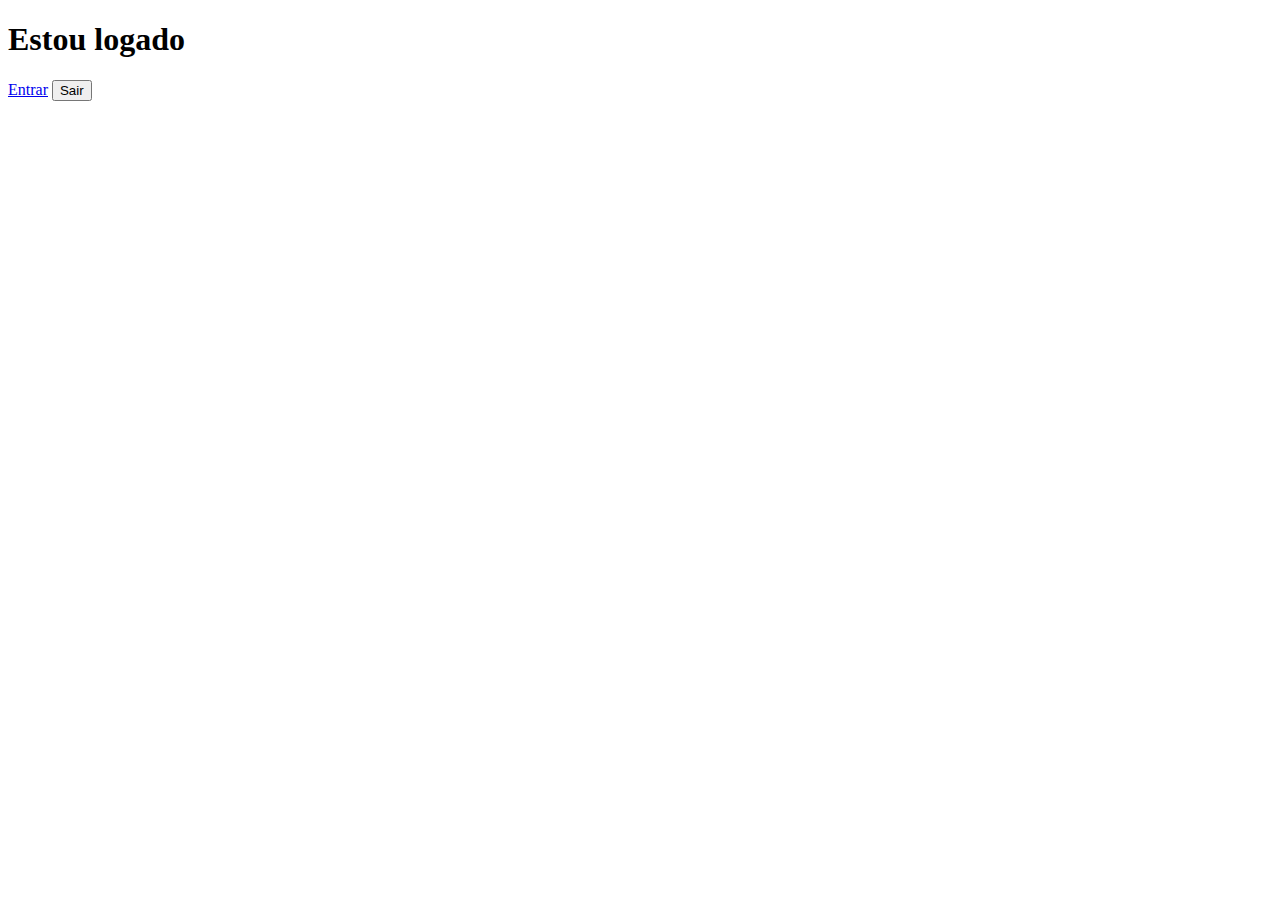
<file: index.html>
<!DOCTYPE html>
<html lang="pt-br">
<head>
    <meta charset="UTF-8">
    <meta http-equiv="X-UA-Compatible" content="IE=edge">
    <meta name="viewport" content="width=device-width, initial-scale=1.0">
    <title>Inicio</title>
</head>
<body>
    <h1>Estou logado</h1>
    <a href="login.html">Entrar</a>

    <button onclick='sair()'>Sair</button>
    <script src="index.js"></script>
</body>
</html>
</file>
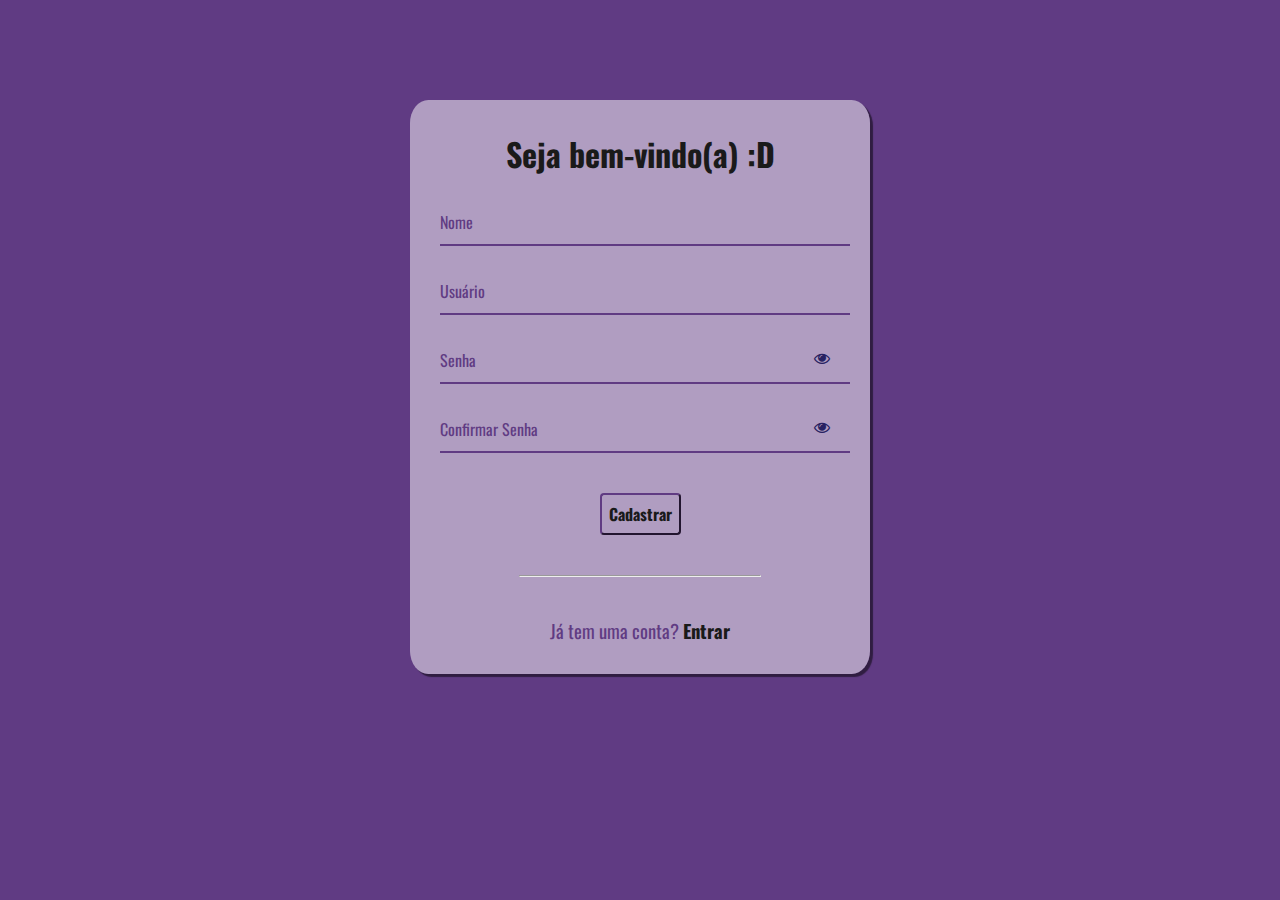
<file: cadastro.html>
<!DOCTYPE html>
<html lang="pt-br">
<head>
    <meta charset="UTF-8">
    <meta http-equiv="X-UA-Compatible" content="IE=edge">
    <meta name="viewport" content="width=device-width, initial-scale=1.0">
    <link rel="stylesheet" href="estilo.css"> 
    <link rel="stylesheet" href="https://stackpath.bootstrapcdn.com/font-awesome/4.7.0/css/font-awesome.min.css">
    <title>Cadastrar-se</title>
</head>
<body class="sign-in">
    <div class='container'>
        <div class='card2'>
            <h1 class='h1-signin'>Seja bem-vindo(a) :D</h1>

            <div id='msgError'></div>
            <div id='msgSuccess'></div>

            <div class='label-float'>
                <input type="text" id='nome' placeholder='' required>
                <label id='labelNome' for="nome">Nome</label>
            </div>

            <div class="label-float">
                <input type="text" id="usuario" placeholder=" " required>
                <label id="labelUsuario" for="usuario">Usuário</label>
             </div>

            <div class='label-float'>
                <input type="password" id='senha' placeholder='' required>
                <label id="labelSenha" for="senha">Senha</label>
                <i id="verSenha" class="fa fa-eye" aria-hidden="true"></i>
            </div>

            <div class='label-float'>
                <input type="password" id='confirmSenha' placeholder='' required>
                <label id="labelConfirmSenha" for="confirmSenha">Confirmar Senha</label>
                <i id="verConfirmSenha" class="fa fa-eye" aria-hidden="true"></i>
            </div>

            <div class='justify-center'>
                <button onclick='cadastrar()' class='button-entrar'>Cadastrar</button>
             </div>

             <div class='justify-center'>
                <hr>
            </div>

             <p class='p-signin'> Já tem uma conta?
                <a class='link-signup' href="login.html">Entrar</a>
            </p>

            </div>
    </div>

    <script src="cadastro.js"></script>

</body>
</html>
</file>
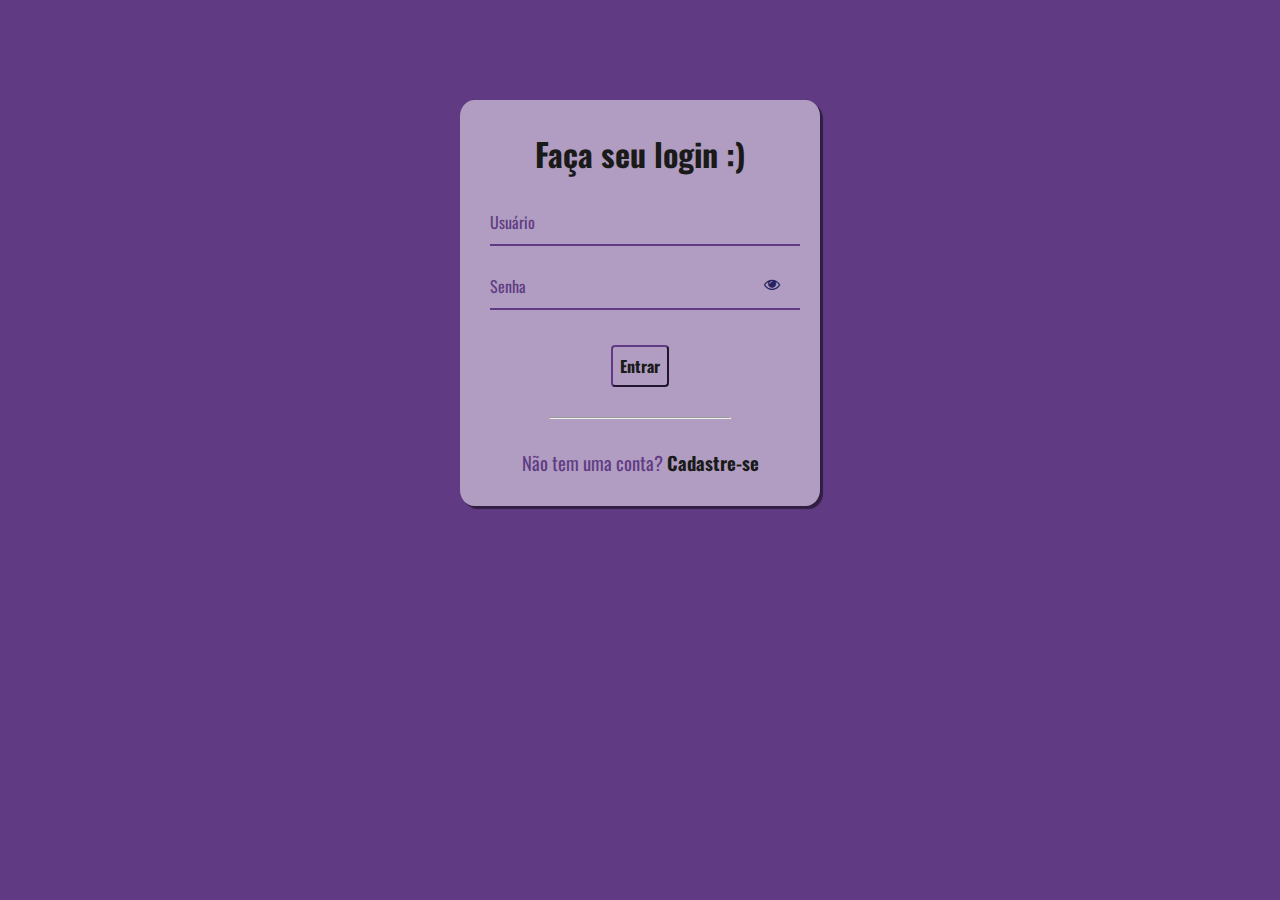
<file: login.html>
<!DOCTYPE html>
<html lang="pt-br">
<head>
    <meta charset="UTF-8">
    <meta http-equiv="X-UA-Compatible" content="IE=edge">
    <meta name="viewport" content="width=device-width, initial-scale=1.0">
    <link rel="stylesheet" href="estilo.css"> 
    <link rel="stylesheet" href="https://stackpath.bootstrapcdn.com/font-awesome/4.7.0/css/font-awesome.min.css">
    <title>Login</title>
</head>
<body class="sign-in">
    <div class='container'>
        <div class='card1'>
            <h1 class='h1-signin'>Faça seu login :)</h1>

            <div id='msgError'></div>

            <div class='label-float'>
                <input type="text" id='usuario' placeholder='' required>
                <label id='userLabel' for='usuario'>Usuário</label>
            </div>

            <div class='label-float'>
                <input type="password" id='senha' placeholder='' required>
                <label id='senhaLabel' for='senha'>Senha</label>
                <i class="fa fa-eye" aria-hidden="true"></i>
            </div>

            <div class='justify-center'>
                <button onclick='entrar()' class='button-entrar'>Entrar</button>
            </div>

            <div class='justify-center'>
                <hr>
            </div>

            <p class='p-signin'> Não tem uma conta?
                <a class='link-signup' href="cadastro.html">Cadastre-se</a>
            </p>

        </div>
    </div>

    <script src="login.js"></script>

</body>
</html>
</file>
<file: estilo.css>
@import url('https://fonts.googleapis.com/css2?family=Oswald:wght@200;300;400;500;600;700&display=swap');

* {
    margin: 0;
    padding: 0;
    font-family: 'Oswald', sans-serif;
}

.sign-in {
    background-color: rgb(96, 59, 131);
    background-repeat: no-repeat; 
    background-size: cover;
    background-attachment: fixed;
}

.container {
    display: flex;
    justify-content: center;
    width: 100%;
    margin-top: 100px;
}

.card1 {
    background-color: #ffffff80;
    padding: 30px;
    border-radius: 4%;
    box-shadow: 3px 3px 1px 0px #00000080;
    width: 300px;
}

.card2 {
    background-color: #ffffff80;
    padding: 30px;
    border-radius: 4%;
    box-shadow: 3px 3px 1px 0px #00000080;
    width: 400px; 
}

.h1-signin{
    text-align: center;
    margin-bottom: 20px;
    color: rgb(26, 26, 26);
}

.label-float input {
    width: 100%;
    padding: 5px 5px;
    display: inline-block;
    border: 0;
    border-bottom: 2px solid rgb(96, 59, 131);
    background-color: transparent;
    outline: none;
    min-width: 180px;
    font-size: 16px;
    transition: all .3s ease-out;
    border-radius: 0;
}

.label-float{
    position: relative;
    padding-top: 13px;
    margin-top: 5%;
    margin-bottom: 5%;
}

.label-float input:focus{
    border-bottom: 2px solid rgb(96, 59, 131);
}

.label-float label{
    color:rgb(96, 59, 131);
    pointer-events: none;
    position: absolute;
    top: 0;
    left: 0;
    margin-top: 13px;
    transition: all .3s ease-out;
}
.label-float input:focus + label,
.label-float input:valid + label{
    font-size: 13px;
    margin-top: 0;
    color: rgb(96, 59, 131);
}

.button-entrar{
    background-color: transparent;
    border-color: rgb(96, 59, 131);
    padding: 7px;
    font-weight: bold;
    font-size: 12pt;
    color: rgb(26, 26, 26);
    margin-top: 20px;
    border-radius: 4px;
    cursor: pointer;
    outline: none;
    transition: all .3s ease-out;
}

button:hover{
    background-color: rgb(96, 59, 131);
    color: #fff;
}

.justify-center{
    display: flex;
    justify-content: center;
}

hr{
    margin-top: 10%;
    margin-bottom: 10%;
    width: 60%;
}

.p-signin{
    color: rgb(96, 59, 131);
    font-size: 14pt;
    text-align: center;
}

.link-signup{
    color: rgb(26, 26, 26);
    font-weight: bold;
    text-decoration: none;
    transition: all .3s ease-out;
}

.link-signup:hover{
    color: rgb(0, 0, 0);
}

.fa-eye{
    position: absolute;
    top: 15px;
    right: 10px;
    cursor: pointer;
    color: #272262;
  }

  #msgError{
    text-align: center;
    color: #ff0000;
    background-color: #ffbbbb;
    padding: 10px;
    border-radius: 4px;
    display: none;
  }
  
  #msgSuccess{
    text-align: center;
    color: #00bb00;
    background-color: #bbffbe;
    padding: 10px;
    border-radius: 4px;
    display: none;
  }
</file>
